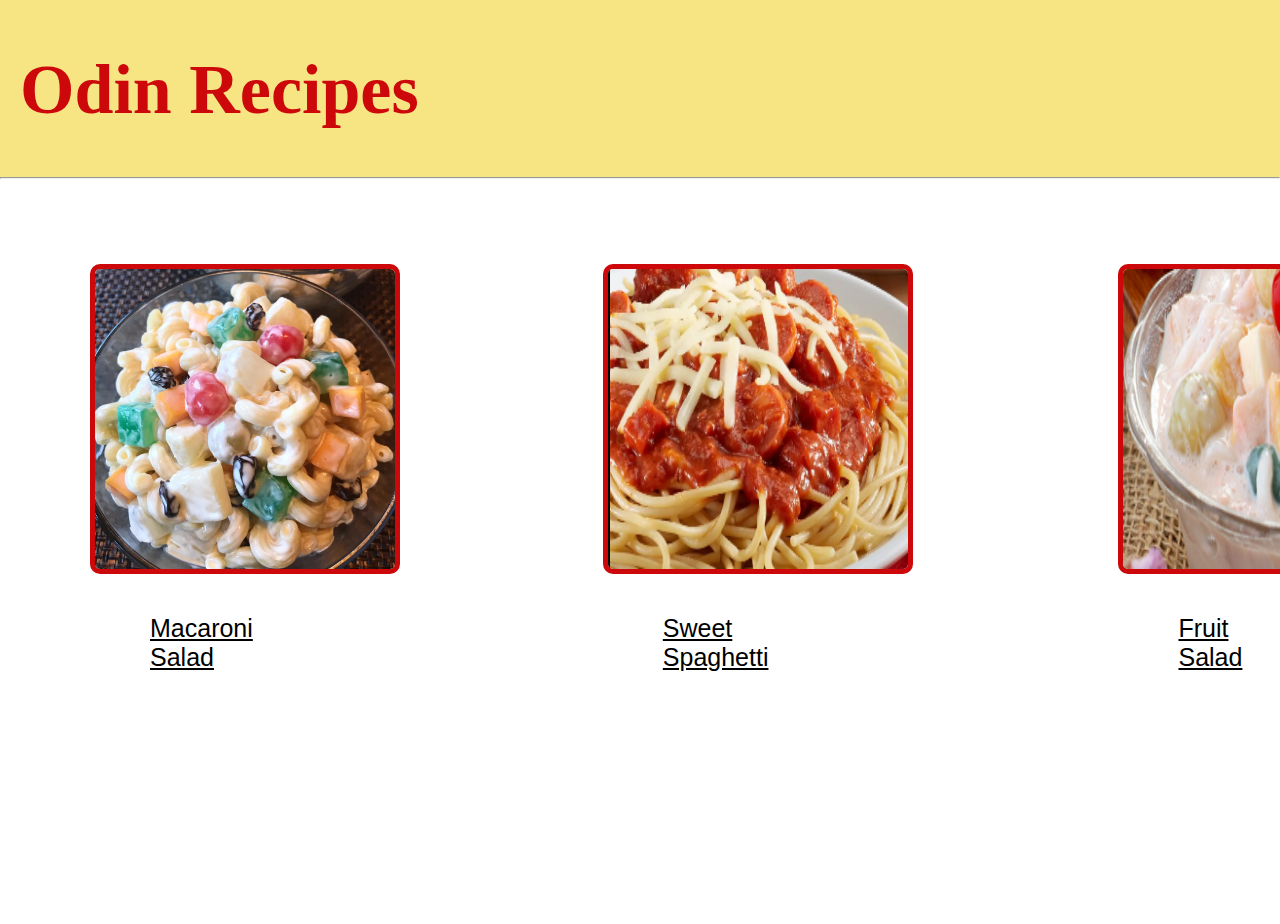
<file: index.html>
<!DOCTYPE html>
<html lang="en">
<head>
    <meta charset="UTF-8">
    <meta http-equiv="X-UA-Compatible" content="IE=edge">
    <meta name="viewport" content="width=device-width, initial-scale=1.0">
    <link rel="stylesheet" href="style.css">
    <title>Odin Recipes</title>
</head>
<body>
   <header>
    <h1>Odin Recipes</h1>
    <hr>
</header>

    <ul> 
        <img src="images/macaroni.jpg" alt="" width="200">
      <li> <a href="recipes/macaroni.html">Macaroni Salad</a> </li> 
      
         <img src="images/spaghetti.jpg" alt="" width="200">
      <li> <a href="recipes/spaghetti.html">Sweet Spaghetti</a> </li> 

         <img src="images/fruitsalad.jpg" alt="" width="200">
      <li> <a href="recipes/fruitsalad.html">Fruit Salad</a></li>
    
</ul>

   
</body>
</html>
</file>
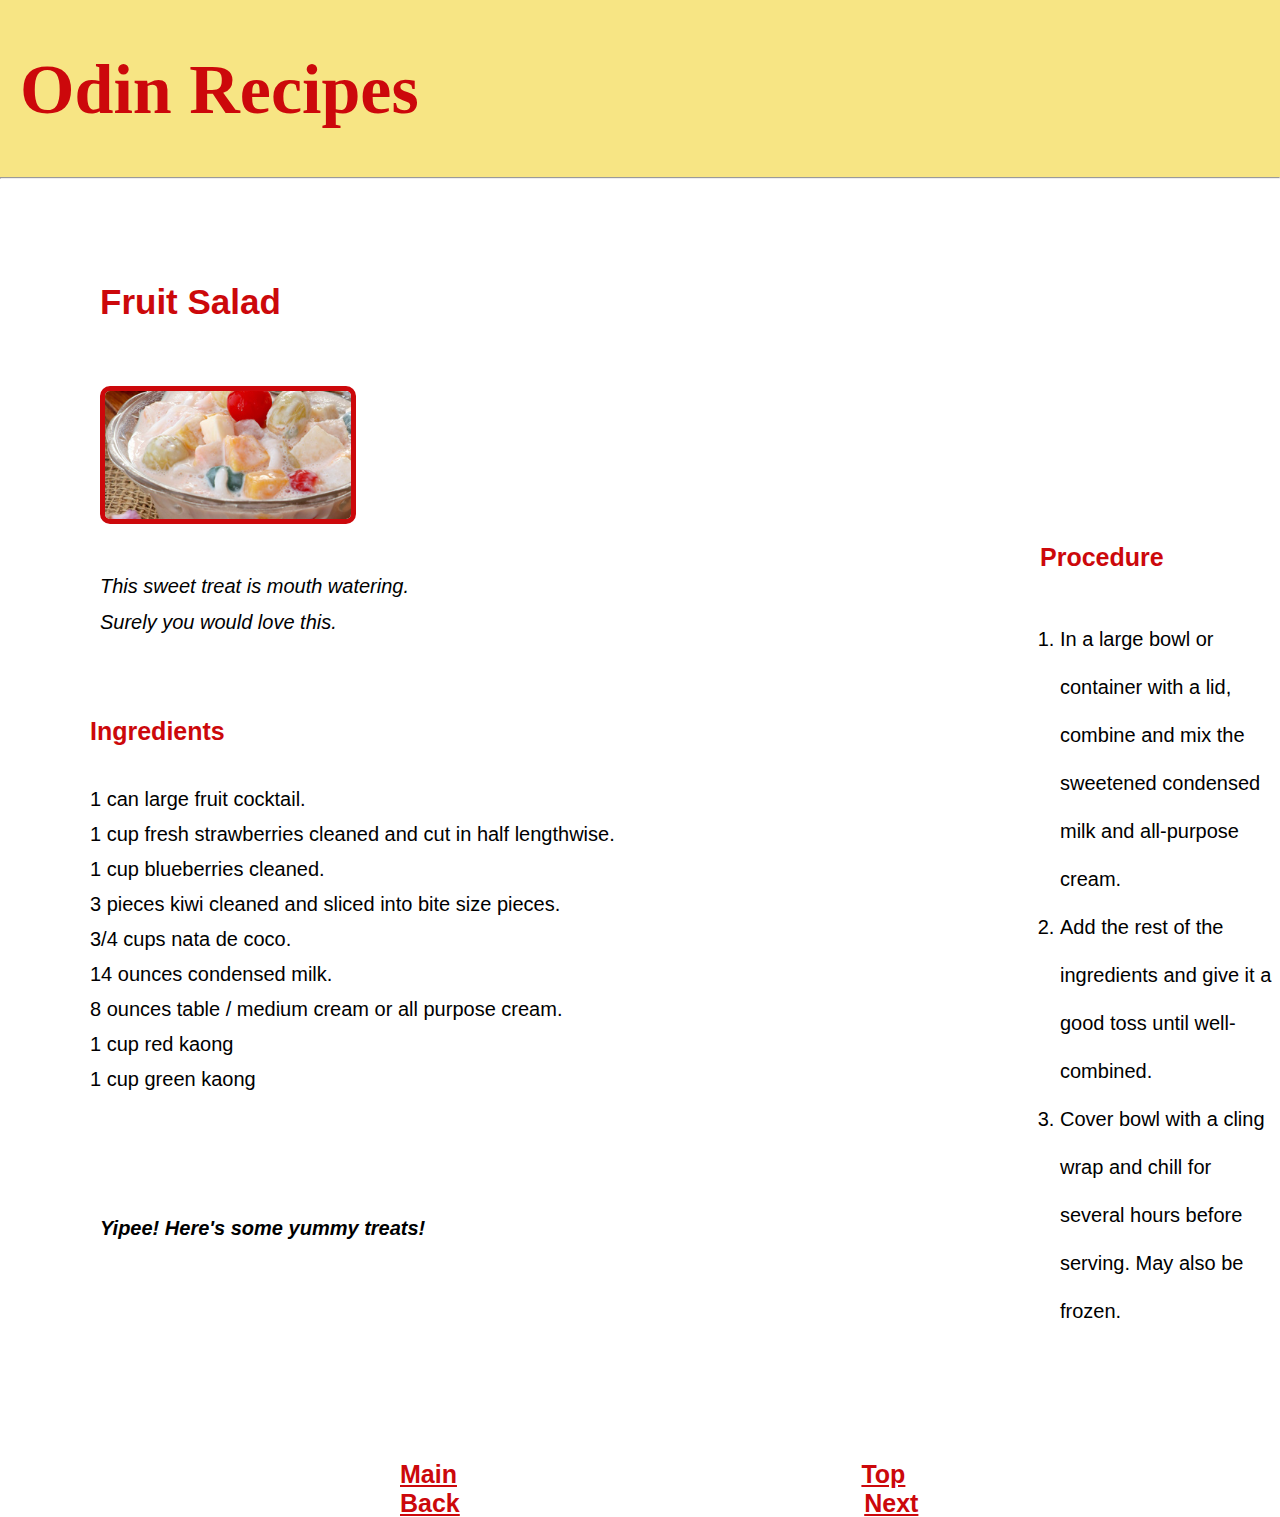
<file: recipes/fruitsalad.html>
<!DOCTYPE html>
<html lang="en">
<head>
    <meta charset="UTF-8">
    <meta http-equiv="X-UA-Compatible" content="IE=edge">
    <meta name="viewport" content="width=device-width, initial-scale=1.0">
    <link rel="stylesheet" href="recipes.css">
    <title>Odin Recipes</title>
</head>
<body>
    <!--HEADER-->
    <header> 
    <h1 class="site-name">Odin Recipes</h1>
    <hr>
</header>
    <!--RECIPE NAME-->
    <div class="recipe">
    <h1 class="recipe-name">Fruit Salad </h1>
    <img class="image" src="../images/fruitsalad.jpg" width="300" alt="Fruit Salad">
</div>

<div class="desc-container">
    <p>This sweet treat is mouth watering. </p>
    <p>Surely you would love this.</p>
    </div>

    <div class="ings-container">
    <h4>Ingredients</h4>

    <ul>
        <li> 1 can large fruit cocktail. </li>
        <li>1 cup fresh strawberries cleaned and cut in half lengthwise.</li>
        <li>1 cup blueberries cleaned.</li>
        <li>3 pieces kiwi cleaned and sliced into bite size pieces.</li>
        <li>3/4 cups nata de coco.</li>
        <li> 14 ounces condensed milk.</li>
        <li>8 ounces table / medium cream or all purpose cream.</li>
        <li>1 cup red kaong</li>
        <li>1 cup green kaong</li>
        
    </ul>
    </div>

<div class="procedure-container">
    <h4>Procedure</h4>
<ol>

    <li> In a large bowl or container with a lid, combine and mix the sweetened condensed milk and all-purpose cream. </li>
    <li>Add the rest of the ingredients and give it a good toss until well-combined. </li>
            <li>Cover bowl with a cling wrap and chill for several hours before serving. May also be frozen. </li>    
</ol>
</div>

<h3>Yipee! Here's some yummy treats!</h3>

<div class="pointer-link">
    <a href="../index.html">Main</a> 
     <a href="macaroni.html">Top</a> 
    <a href="../index.html">Back</a> 
    <a href="spaghetti.html">Next</a>   
   </ul>
 </div>

    
</body>
</html>
</file>
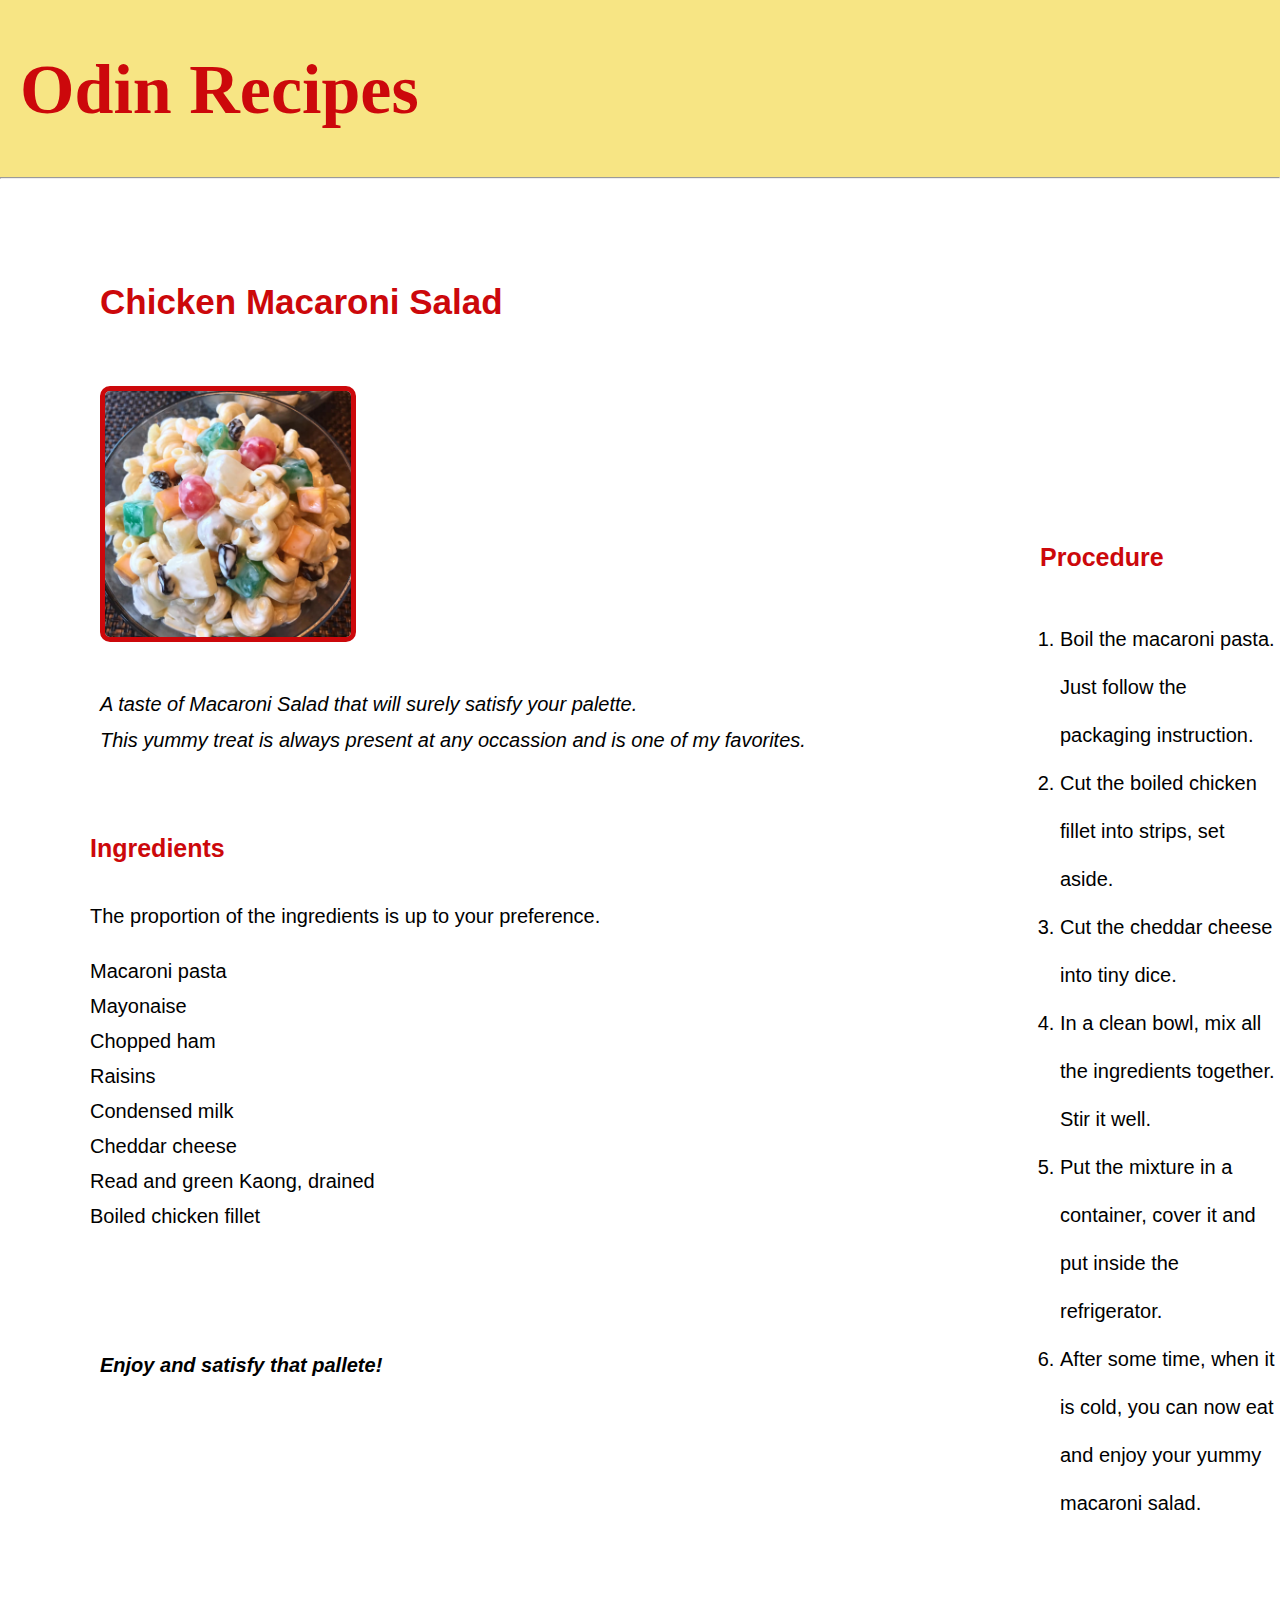
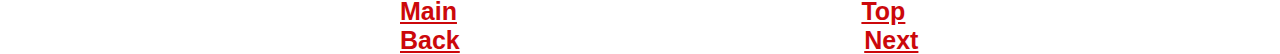
<file: recipes/macaroni.html>
<!DOCTYPE html>
<html lang="en">
  <head>
    <meta charset="UTF-8" />
    <meta http-equiv="X-UA-Compatible" content="IE=edge" />
    <meta name="viewport" content="width=device-width, initial-scale=1.0" />
    <link rel="stylesheet" href="recipes.css">
    <title>Odin Recipes</title>
  </head>
  <body>
    <!--HEADER-->
    <header>
    <h1 class="site-name">Odin Recipes</h1>
    <hr>
</header>
    <!--RECIPE NAME-->
    <div class="recipe">
      <h1 class="recipe-name">Chicken Macaroni Salad</h1>
    <img class="image" src="../images/macaroni.jpg" width="200" alt="Chicken Macaroni Salad" />
    
    </div>
     
    <div class="desc-container">
    <p>A taste of Macaroni Salad that will surely satisfy your palette.</p>
    <p>This yummy treat is always present at any occassion and is one of my favorites.</p>
    
    </div>

     <div class="ings-container">
    <h4>Ingredients</h4>
    <ul>
        <p>The proportion of the ingredients is up to your preference.</p>
      <li>Macaroni pasta</li>
      <li>Mayonaise</li>
      <li>Chopped ham</li>
      <li>Raisins</li>
      <li>Condensed milk</li>
      <li>Cheddar cheese</li>
      <li>Read and green Kaong, drained</li>
      <li>Boiled chicken fillet</li>
    </ul>
    </div>

     <div class="procedure-container">
    <h4>Procedure</h4>
    <ol>
      <li>Boil the macaroni pasta. Just follow the packaging instruction.</li>
      <li>Cut the boiled chicken fillet into strips, set aside.</li>
      <li>Cut the cheddar cheese into tiny dice.</li>
      <li>In a clean bowl, mix all the ingredients together. Stir it well.</li>
      <li>Put the mixture in a container, cover it and put inside the refrigerator.</li>
      <li>After some time, when it is cold, you can now eat and enjoy your yummy macaroni salad. </li>
    </ol>
    </div>

    <h3>Enjoy and satisfy that pallete!</h3>

    <div class="pointer-link">
       <a href="../index.html">Main</a> 
        <a href="macaroni.html">Top</a> 
       <a href="../index.html">Back</a> 
       <a href="spaghetti.html">Next</a>   
      </ul>
    </div>
    
  </body>
</html>
</file>
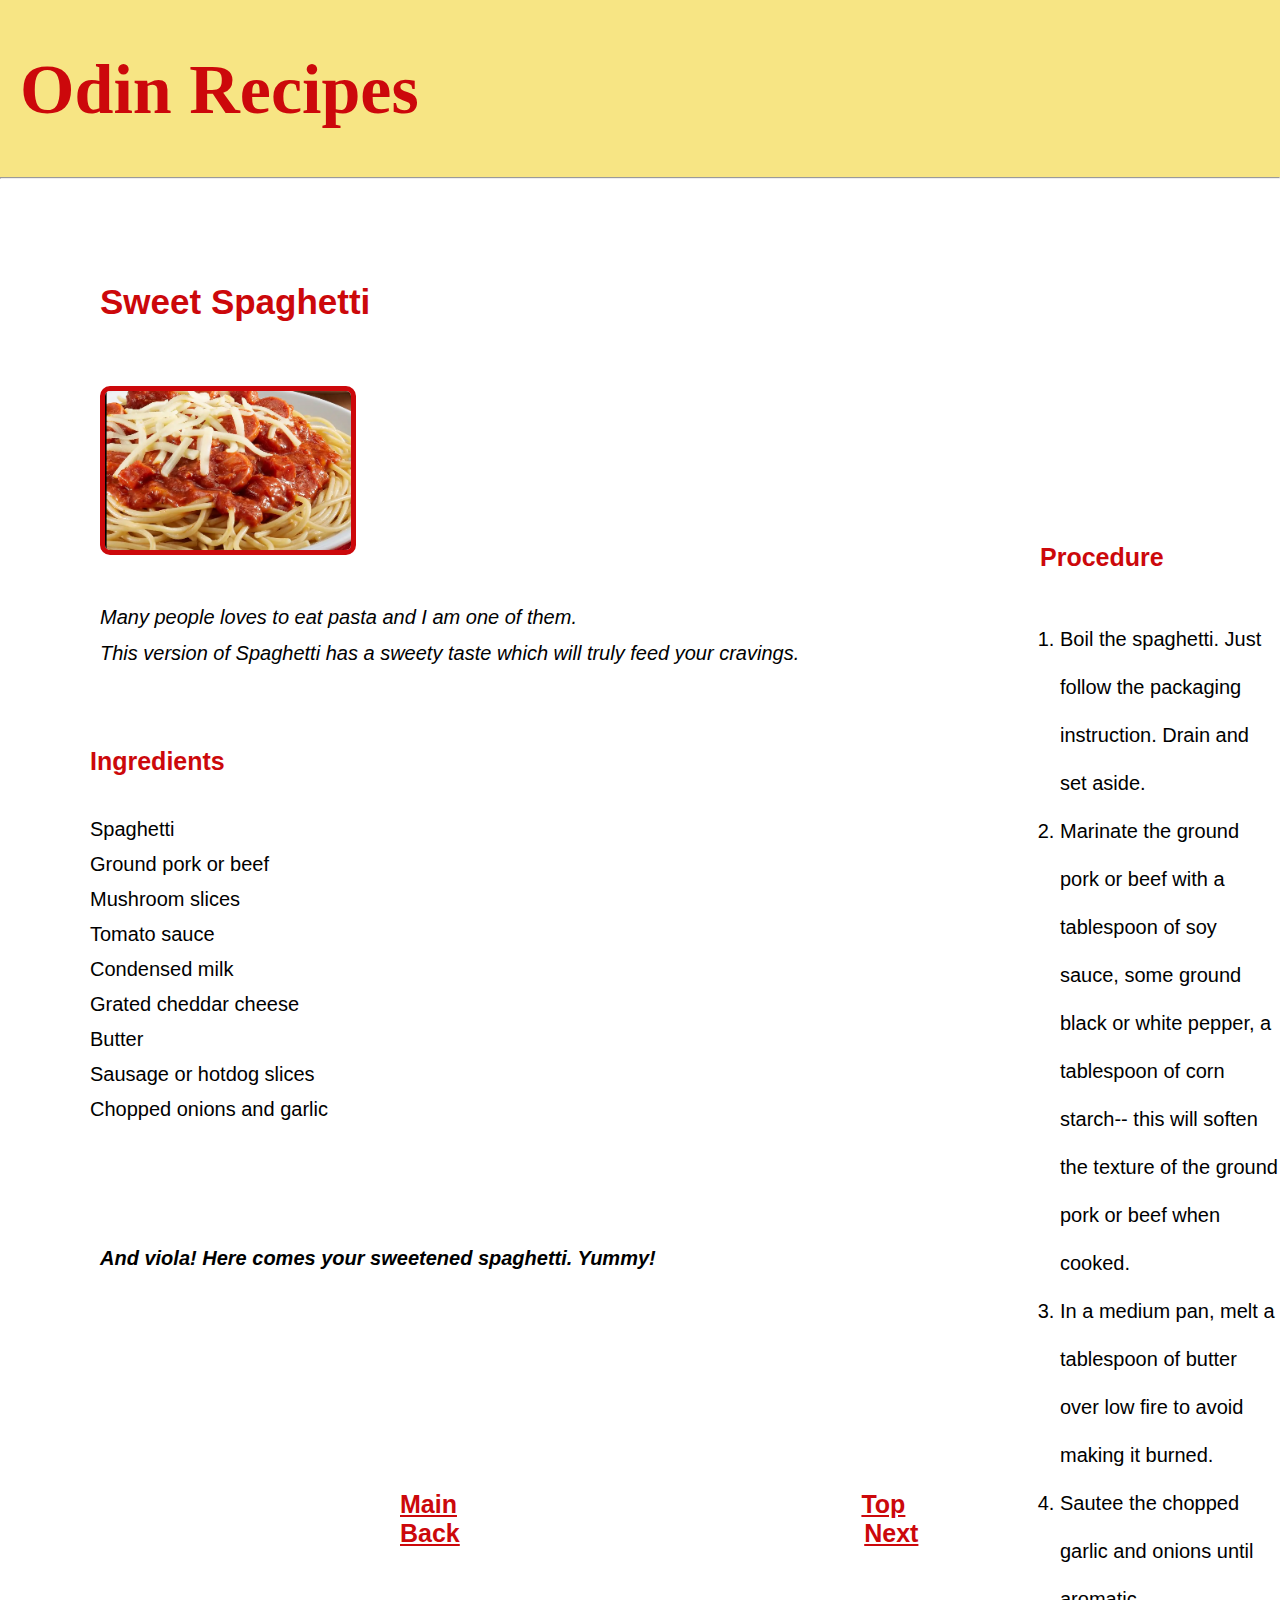
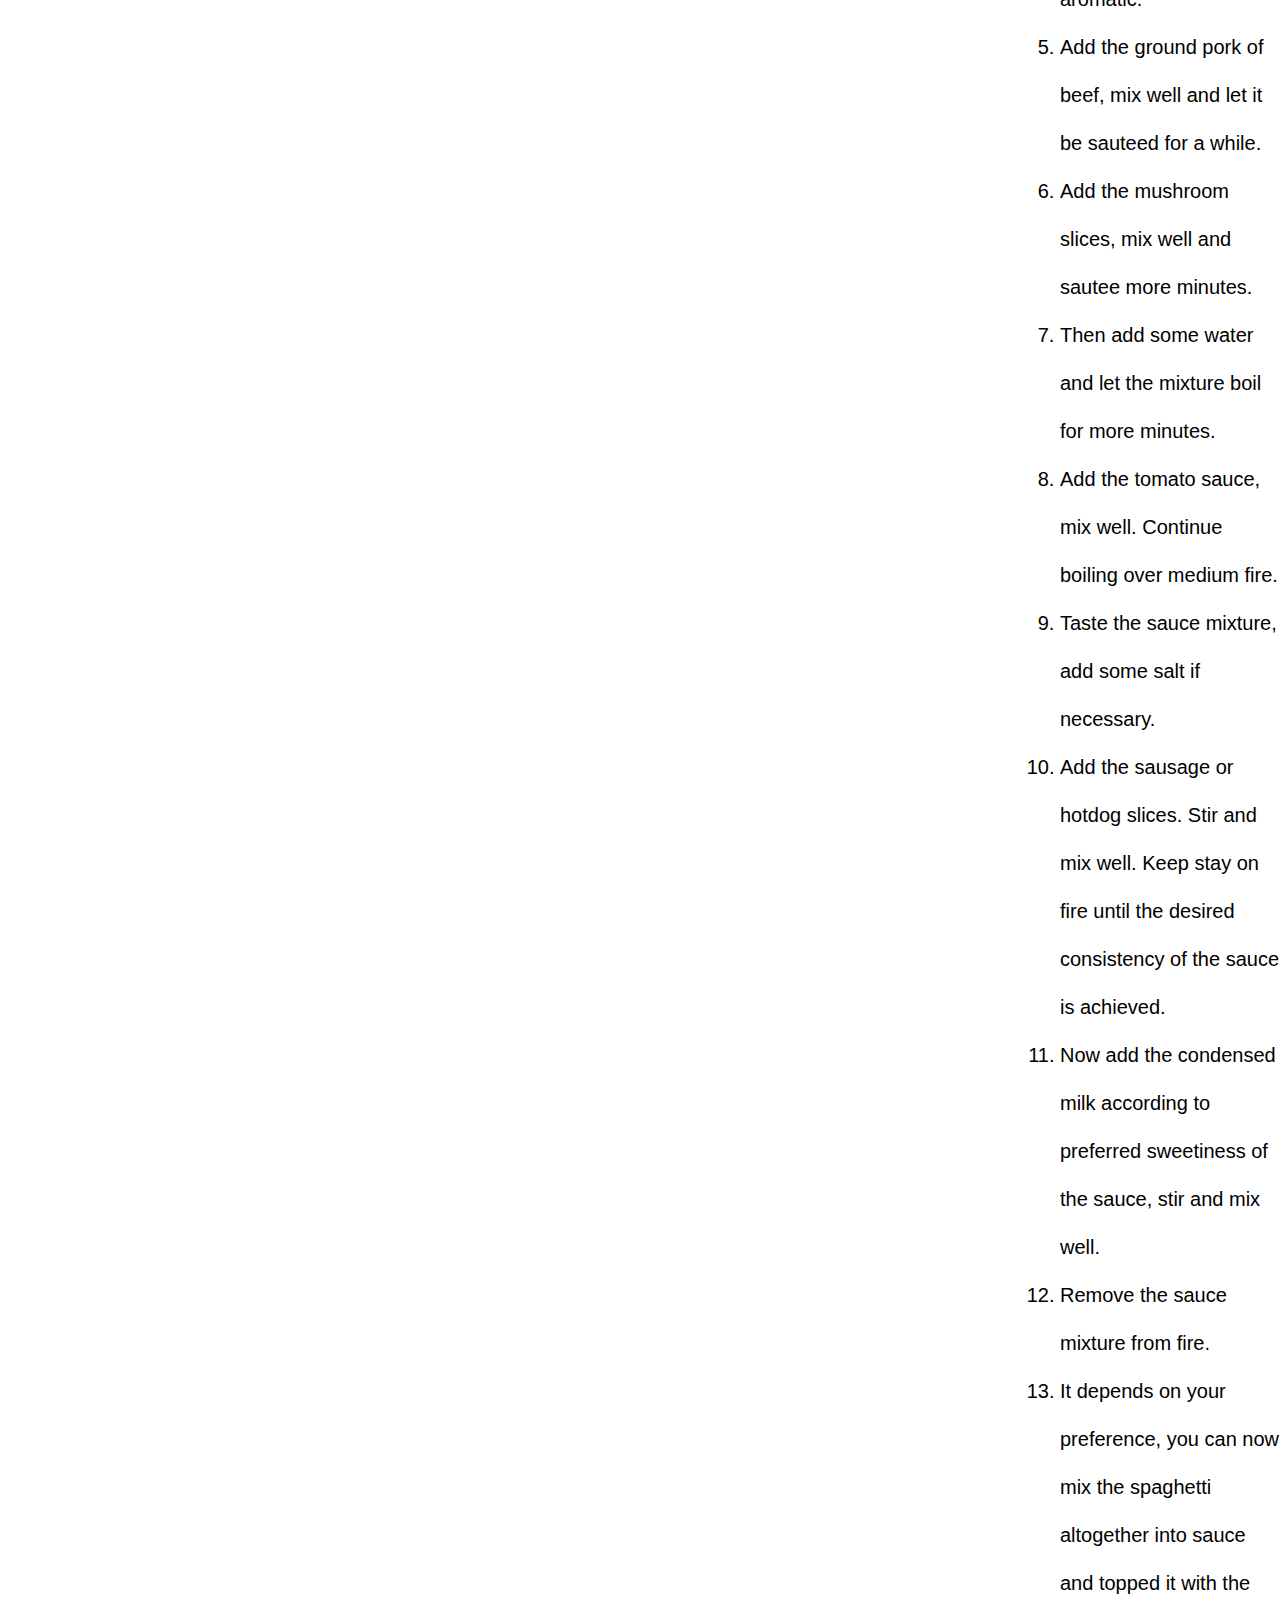
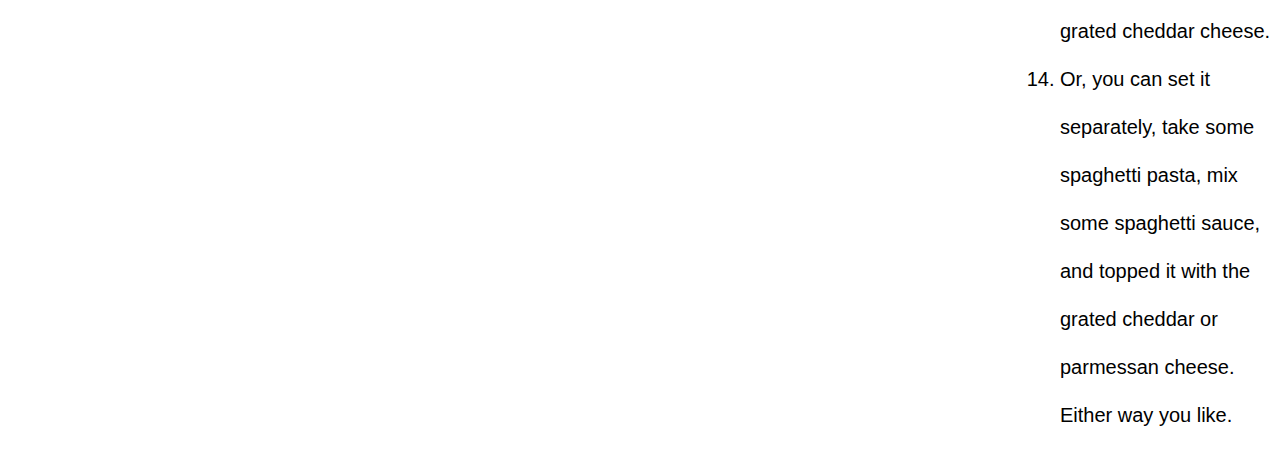
<file: recipes/spaghetti.html>
<!DOCTYPE html>
<html lang="en">
  <head>
    <meta charset="UTF-8" />
    <meta http-equiv="X-UA-Compatible" content="IE=edge" />
    <meta name="viewport" content="width=device-width, initial-scale=1.0" />
    <link rel="stylesheet" href="recipes.css">
    <title>Odin Recipes</title>
  </head>

  <body>
    <header>
      <h1 class="site-name">Odin Recipes</h1>
    <hr>
    </header>
 <div>
     <!--RECIPE NAME-->
     <div class="recipe">
     <h1 class="recipe-name">Sweet Spaghetti</h1>
    <img class="image" src="../images/spaghetti.jpg" width="300" alt="Spaghetti" />
    
    </div>

    <div class="desc-container">
    <p>Many people loves to eat pasta and I am one of them.</p>
    <p>
      This version of Spaghetti has a sweety taste which will truly feed your
      cravings.
    </p>
  </div>

<div class="ings-container">
    <h4>Ingredients</h4>

    <ul>
        <li>Spaghetti</li>
        <li>Ground pork or beef</li>
        <li>Mushroom slices</li>
        <li>Tomato sauce</li>
        <li>Condensed milk</li>
        <li>Grated cheddar cheese</li>
        <li>Butter</li>
        <li>Sausage or hotdog slices</li>
        <li>Chopped onions and garlic</li>
    </ul> 
    </div> 
    
    <div class="procedure-container">
    <h4>Procedure</h4>

    <ol>
        <li>Boil the spaghetti. Just follow the packaging instruction. Drain and set aside.</li>
        <li>Marinate the ground pork or beef with a tablespoon of soy sauce, some ground 
            black or white pepper, a tablespoon of corn starch-- this will soften the texture 
            of the ground pork or beef when cooked. </li>
        <li>In a medium pan, melt a tablespoon of butter over low fire to avoid making it burned.</li>
        <li>Sautee the chopped garlic and onions until aromatic.</li>
        <li>Add the ground pork of beef, mix well and let it be sauteed for a while. </li>
        <li>Add the mushroom slices, mix well and sautee more minutes. </li>
        <li>Then add some water and let the mixture boil for more minutes.</li>
        <li>Add the tomato sauce, mix well. Continue boiling over medium fire.</li>
        <li>Taste the sauce mixture, add some salt if necessary.</li>
        <li>Add the sausage or hotdog slices. Stir and mix well. Keep stay on fire  until 
            the desired consistency of the sauce is achieved.</li>
        <li>Now add the condensed milk according to preferred sweetiness of the sauce, stir and mix well.</li>
        <li>Remove the sauce mixture from fire.</li>
        <li>It depends on your preference, you can now mix the spaghetti altogether into sauce and topped 
            it with the grated cheddar cheese.</li>
        <li>Or, you can set it separately, take some spaghetti pasta, mix some spaghetti sauce, and topped 
            it with the grated cheddar or parmessan cheese. Either way you like.</li>     
    </ol>
    </div>

    <h3>And viola! Here comes your sweetened spaghetti. Yummy!</h3>

    <div class="pointer-link">
      <div class="pointer-link">
        <a href="../index.html">Main</a> 
         <a href="macaroni.html">Top</a> 
        <a href="../index.html">Back</a> 
        <a href="fruitsalad.html">Next</a>   
       </ul>
     </div>
     </div>

  </body>
</html>
</file>
<file: style.css>
body {
    margin: 0;
    padding: 0;
    font-family: Verdana, Geneva, Tahoma, sans-serif;

}

header {
    background-color: #f7e584;
    margin-top: 0;
    padding-top: 3px;
}
ul, 
li,
a{
    color: #000;
    
    font-size: 25px;
    list-style-type: none;
    display: flex;
    margin-left: 50px;
}
h1{
    font-family: cursive;
    font-size: 70px;
    color: #cc080b;
    margin-left: 20px;  
}
hr {
    color: #cc080b;
    font-weight: bold;
}
a {
    position: relative;
    top: 350px;
    right: 350px;
}

ul {
    position: relative;
    top: 60px;
}
img {
    border: #cc080b 5px solid;
    border-radius: 10px;
    width: 300px;
    
}
</file>
<file: recipes/recipes.css>
/*THE RECIPE PAGES' STYLE*/

body {
    margin: 0;
    padding: 0;
    font-family: Verdana, Geneva, Tahoma, sans-serif;

}
header {
    background-color: #f7e584;
    margin-top: 0;
    padding-top: 3px;
}

.site-name {
    font-family: cursive;
    font-size: 70px;
    color: #cc080b;
    margin-left: 20px;  
}
hr {
    color: #cc080b;
    font-weight: bold;
}

.recipe,
.image,
.recipe-name {
    position: relative;
    top: 60px;
    margin-left: 50px;

} 
.image {
    width: 20%;
    border: #cc080b 5px solid;
    border-radius: 10px;
}
.recipe-name {
   
    top:  20px;
    font-size: 35px;
    color: #cc080b;
}

h4 {
    font-size: 25px;
    margin-left: 40px;
    color: #cc080b;

}
.desc-container {
    position: relative;
    top: 150px;
    margin-left: 40px;
    font-size: 20px;
    line-height: 1rem;
    margin-left: 100px;
    font-style: italic;

}
.ings-container {
    position: relative;
    top: 200px;
    font-size: 20px;
    list-style-type: none;
    line-height: 1.75em;
    margin-left: 50px;

}
ul li {
    list-style-type: none;
}
.procedure-container {
    font-size: 20px;
    position: absolute;
    left: 1000px;
    top: 500px;
    line-height: 3rem;
} 
ol {
    margin-left: 20px;
}
h3 {
    
    font-style: italic;
    font-size: 20px;
    position: relative;
    top: 300px;
    margin-left: 100px;
  
}   

 .pointer-link a {
    color: #cc080b;
    font-weight: bold;
    font-size: 25px;
    list-style-type: none;
    position: relative;
   top: 500px;
   width: 300px;
   margin-left: 400px;
}
</file>
